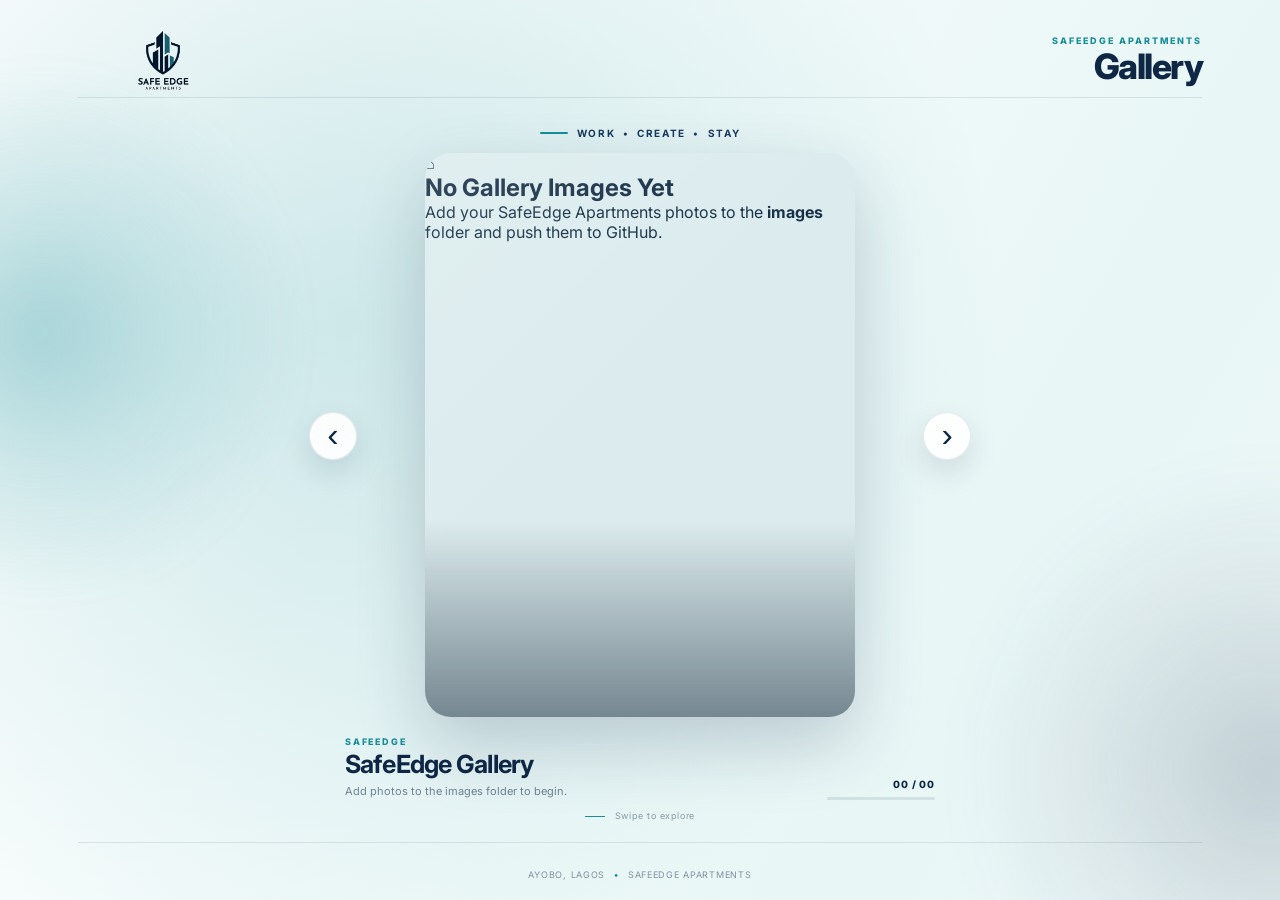
<file: index.html>
<!DOCTYPE html>
<html lang="en">
<head>
  <meta charset="UTF-8">
  <meta name="viewport" content="width=device-width, initial-scale=1.0">
  <meta name="theme-color" content="#0d2744">
  <meta name="description" content="SafeEdge Apartments Gallery — Work, Create, Stay in Ayobo, Lagos.">

  <title>SafeEdge Apartments | Gallery</title>
    <link rel="icon" type="image/png" href="Background.png">


  <!-- Browser tab icon / GitHub Pages favicon -->
  <link rel="icon" type="image/png" href="assets/safeedge-favicon.png">
  <link rel="apple-touch-icon" href="assets/safeedge-favicon.png">

  <link rel="preconnect" href="https://fonts.googleapis.com">
  <link rel="preconnect" href="https://fonts.gstatic.com" crossorigin>
  <link href="https://fonts.googleapis.com/css2?family=Inter:wght@400;500;600;700;800&display=swap" rel="stylesheet">

  <link rel="stylesheet" href="style.css">
</head>

<body>
  <div class="ambient-background" aria-hidden="true">
    <span class="light light-1"></span>
    <span class="light light-2"></span>
    <span class="light light-3"></span>
    <span class="light light-4"></span>
    <span class="light light-5"></span>
    <span class="light light-6"></span>
  </div>

  <div class="page-shell">

    <!-- HEADER -->
    <header class="topbar">
      <a class="brand" href="./" aria-label="SafeEdge Apartments">
        <img src="Background.png" alt="SafeEdge Apartments logo">
      </a>

      <div class="header-title">
        <span>SAFEEDGE APARTMENTS</span>
        <h1>Gallery</h1>
      </div>
    </header>

    <!-- GALLERY -->
    <main class="gallery-stage">

      <div class="intro">
        <span></span>
        <p>WORK &nbsp;•&nbsp; CREATE &nbsp;•&nbsp; STAY</p>
      </div>

      <section class="carousel-wrap" aria-label="SafeEdge photo gallery">
        <button class="nav-btn prev" id="prevBtn" type="button" aria-label="Previous image">
          <span>‹</span>
        </button>

        <div class="carousel" id="carousel">
          <div class="slides" id="slides"></div>
        </div>

        <button class="nav-btn next" id="nextBtn" type="button" aria-label="Next image">
          <span>›</span>
        </button>
      </section>

      <section class="caption-area">
        <div class="caption" id="caption">
          <span class="caption-kicker">SAFEEDGE</span>
          <h2 id="captionTitle">Welcome to SafeEdge</h2>
          <p id="captionText">Comfortable spaces designed for living, working and creating.</p>
        </div>

        <div class="controls-meta">
          <span id="counter">00 / 00</span>
          <div class="progress" aria-hidden="true">
            <span id="progressBar"></span>
          </div>
        </div>
      </section>

      <div class="swipe-hint">
        <span></span>
        Swipe to explore
      </div>

    </main>

    <!-- FOOTER -->
    <footer class="footer">
      <span>Ayobo, Lagos</span>
      <b>•</b>
      <span>SafeEdge Apartments</span>
    </footer>

  </div>

  <script src="script.js"></script>
</body>
</html>
</file>
<file: style.css>
* {
    box-sizing: border-box;
    margin: 0;
    padding: 0;
}

:root {
    --navy: #0d2744;
    --navy-soft: #173a5d;
    --teal: #178e99;
    --teal-dark: #0f6f79;
    --mist: #f4f9f9;
    --white: #ffffff;
    --text: #173047;
    --muted: #708293;
}

html,
body {
    width: 100%;
    min-height: 100%;
}

body {
    min-height: 100vh;
    font-family: "Inter", sans-serif;
    color: var(--text);
    overflow-x: hidden;
    position: relative;

    /* Visible animated base */
    background:
        radial-gradient(circle at 15% 20%, rgba(23, 142, 153, 0.18), transparent 28%),
        radial-gradient(circle at 85% 75%, rgba(13, 39, 68, 0.12), transparent 30%),
        linear-gradient(
            120deg,
            #ffffff 0%,
            #e8f6f6 25%,
            #ffffff 50%,
            #edf5f8 75%,
            #ffffff 100%
        );
    background-size: 180% 180%, 180% 180%, 300% 300%;
    animation: baseBackgroundMove 14s ease-in-out infinite;
}

@keyframes baseBackgroundMove {
    0% {
        background-position: 0% 20%, 100% 80%, 0% 50%;
    }

    25% {
        background-position: 30% 0%, 70% 100%, 50% 0%;
    }

    50% {
        background-position: 100% 30%, 0% 70%, 100% 50%;
    }

    75% {
        background-position: 70% 100%, 30% 0%, 50% 100%;
    }

    100% {
        background-position: 0% 20%, 100% 80%, 0% 50%;
    }
}

/* ---------------------------------------------------------
   ANIMATED BACKGROUND
   The HTML already contains .ambient-background and .light
   elements, so no extra HTML is required.
--------------------------------------------------------- */

.ambient-background {
    position: fixed;
    inset: 0;
    overflow: hidden;
    pointer-events: none;

    /* IMPORTANT: visible behind the content */
    z-index: 0;
}

.ambient-background::before,
.ambient-background::after {
    content: "";
    position: absolute;
    border-radius: 50%;
    pointer-events: none;
}

.ambient-background::before {
    width: 520px;
    height: 520px;
    left: -220px;
    top: 8%;

    background:
        radial-gradient(
            circle,
            rgba(23, 142, 153, 0.30) 0%,
            rgba(23, 142, 153, 0.13) 35%,
            rgba(23, 142, 153, 0) 72%
        );

    filter: blur(18px);

    animation: bigTealOrb 9s ease-in-out infinite alternate;
}

.ambient-background::after {
    width: 620px;
    height: 620px;
    right: -300px;
    bottom: -180px;

    background:
        radial-gradient(
            circle,
            rgba(13, 39, 68, 0.20) 0%,
            rgba(13, 39, 68, 0.08) 38%,
            rgba(13, 39, 68, 0) 72%
        );

    filter: blur(22px);

    animation: bigNavyOrb 11s ease-in-out infinite alternate;
}

@keyframes bigTealOrb {
    0% {
        transform: translate3d(0, 0, 0) scale(0.85);
    }

    35% {
        transform: translate3d(180px, 100px, 0) scale(1.2);
    }

    70% {
        transform: translate3d(360px, -30px, 0) scale(1);
    }

    100% {
        transform: translate3d(180px, 210px, 0) scale(1.25);
    }
}

@keyframes bigNavyOrb {
    0% {
        transform: translate3d(0, 0, 0) scale(0.9);
    }

    40% {
        transform: translate3d(-180px, -140px, 0) scale(1.25);
    }

    75% {
        transform: translate3d(-40px, -300px, 0) scale(0.95);
    }

    100% {
        transform: translate3d(-280px, -180px, 0) scale(1.2);
    }
}

/* Moving luminous rings */

.ambient-background::marker {
    display: none;
}

/* Use the six existing .light elements as glowing particles. */

.light {
    position: absolute;
    width: 7px;
    height: 7px;
    border-radius: 50%;
    background: #178e99;
    box-shadow:
        0 0 10px rgba(23, 142, 153, 0.75),
        0 0 28px rgba(23, 142, 153, 0.40);
    opacity: 0;
    animation: floatingLight 8s linear infinite;
}

.light-1 {
    left: 8%;
    bottom: -30px;
    animation-duration: 9s;
    animation-delay: 0s;
}

.light-2 {
    left: 24%;
    bottom: -30px;
    animation-duration: 12s;
    animation-delay: -4s;
}

.light-3 {
    left: 43%;
    bottom: -30px;
    animation-duration: 10s;
    animation-delay: -7s;
}

.light-4 {
    left: 63%;
    bottom: -30px;
    animation-duration: 13s;
    animation-delay: -2s;
}

.light-5 {
    left: 80%;
    bottom: -30px;
    animation-duration: 11s;
    animation-delay: -6s;
}

.light-6 {
    left: 93%;
    bottom: -30px;
    animation-duration: 14s;
    animation-delay: -9s;
}

@keyframes floatingLight {
    0% {
        transform: translate3d(0, 0, 0) scale(0.4);
        opacity: 0;
    }

    12% {
        opacity: 0.75;
    }

    35% {
        transform: translate3d(45px, -30vh, 0) scale(1.35);
        opacity: 0.45;
    }

    60% {
        transform: translate3d(-35px, -60vh, 0) scale(0.85);
        opacity: 0.65;
    }

    82% {
        transform: translate3d(55px, -85vh, 0) scale(1.1);
        opacity: 0.25;
    }

    100% {
        transform: translate3d(-20px, -115vh, 0) scale(0.2);
        opacity: 0;
    }
}

/* Give each particle a slightly different feel */

.light-1,
.light-4 {
    width: 10px;
    height: 10px;
}

.light-2,
.light-5 {
    width: 5px;
    height: 5px;
}

.light-3,
.light-6 {
    width: 8px;
    height: 8px;
}

/* ---------------------------------------------------------
   PAGE CONTENT
--------------------------------------------------------- */

.page-shell {
    width: min(1180px, 100%);
    min-height: 100vh;
    margin: auto;
    padding: 22px 28px 20px;
    display: flex;
    flex-direction: column;

    /* Put all actual content above the animation */
    position: relative;
    z-index: 2;
}

/* HEADER */

.topbar {
    height: 76px;
    display: flex;
    align-items: center;
    justify-content: space-between;
    border-bottom: 1px solid rgba(13, 39, 68, 0.10);
}

.brand {
    width: 210px;
    height: 75px;
    display: flex;
    align-items: center;
    overflow: visible;
}

.brand img {
    width: 170px;
    height: auto;
    max-height: 70px;
    object-fit: contain;
    display: block;
}

.header-title {
    text-align: right;
}

.header-title span {
    display: block;
    color: var(--teal);
    font-size: 9px;
    font-weight: 800;
    letter-spacing: 0.22em;
    margin-bottom: 3px;
}

.header-title h1 {
    color: var(--navy);
    font-size: clamp(25px, 3vw, 35px);
    line-height: 1;
    font-weight: 800;
    letter-spacing: -0.045em;
}

/* MAIN */

.gallery-stage {
    flex: 1;
    display: flex;
    flex-direction: column;
    align-items: center;
    justify-content: center;
    padding: 20px 0 12px;
}

.intro {
    display: flex;
    align-items: center;
    gap: 9px;
    margin-bottom: 14px;
    opacity: 0;
    transform: translateY(8px);
    animation: reveal 700ms 120ms ease forwards;
}

.intro span {
    width: 28px;
    height: 2px;
    background: var(--teal);
    border-radius: 50px;
}

.intro p {
    color: var(--navy-soft);
    font-size: 10px;
    font-weight: 700;
    letter-spacing: 0.17em;
}

/* CAROUSEL */

.carousel-wrap {
    width: min(720px, 100%);
    position: relative;
    display: flex;
    justify-content: center;
    align-items: center;
}

.carousel {
    width: min(430px, 67vw);
    aspect-ratio: 4 / 5.25;
    position: relative;
    perspective: 1200px;
    touch-action: pan-y;
}

.slides {
    position: absolute;
    inset: 0;
}

.slide {
    position: absolute;
    inset: 0;
    border-radius: 26px;
    overflow: hidden;
    background: #dcecee;
    box-shadow: 0 28px 70px rgba(13, 39, 68, 0.20);
    opacity: 0;
    transform: translate3d(0, 20px, -80px) scale(0.88);
    transition:
        transform 850ms cubic-bezier(0.22, 1, 0.36, 1),
        opacity 650ms ease,
        filter 850ms ease;
    pointer-events: none;
    will-change: transform, opacity;
}

.slide::after {
    content: "";
    position: absolute;
    inset: 0;
    pointer-events: none;
    background:
        linear-gradient(to top, rgba(5, 24, 43, 0.48), transparent 35%),
        linear-gradient(135deg, rgba(255,255,255,0.12), transparent 45%);
}

.slide.active {
    opacity: 1;
    transform: translate3d(0, 0, 0) scale(1);
    z-index: 5;
    pointer-events: auto;
}

.slide.prev {
    opacity: 0.42;
    transform: translate3d(-54%, 4px, -170px) rotateY(13deg) scale(0.78);
    z-index: 3;
    filter: saturate(0.7);
}

.slide.next {
    opacity: 0.42;
    transform: translate3d(54%, 4px, -170px) rotateY(-13deg) scale(0.78);
    z-index: 3;
    filter: saturate(0.7);
}

.slide.far-prev {
    opacity: 0;
    transform: translate3d(-80%, 0, -260px) scale(0.65);
}

.slide.far-next {
    opacity: 0;
    transform: translate3d(80%, 0, -260px) scale(0.65);
}

.slide img {
    width: 100%;
    height: 100%;
    object-fit: cover;
    display: block;
    user-select: none;
    -webkit-user-drag: none;
}

.slide.active img {
    animation: imageBreath 5s ease-in-out infinite;
}

/* NAVIGATION */

.nav-btn {
    position: absolute;
    top: 50%;
    z-index: 20;
    width: 48px;
    height: 48px;
    transform: translateY(-50%);
    border: 1px solid rgba(13, 39, 68, 0.10);
    border-radius: 50%;
    background: rgba(255, 255, 255, 0.90);
    color: var(--navy);
    box-shadow: 0 12px 30px rgba(13, 39, 68, 0.13);
    cursor: pointer;
    display: grid;
    place-items: center;
    transition:
        transform 220ms ease,
        background 220ms ease,
        color 220ms ease;
    backdrop-filter: blur(10px);
}

.nav-btn span {
    font-family: Arial, sans-serif;
    font-size: 34px;
    line-height: 1;
    margin-top: -3px;
}

.nav-btn:hover {
    background: var(--teal);
    color: white;
    transform: translateY(-50%) scale(1.08);
}

.nav-btn:active {
    transform: translateY(-50%) scale(0.94);
}

.nav-btn.prev {
    left: 4%;
}

.nav-btn.next {
    right: 4%;
}

/* CAPTION */

.caption-area {
    width: min(590px, 92%);
    margin-top: 18px;
    display: flex;
    align-items: flex-end;
    justify-content: space-between;
    gap: 20px;
}

.caption {
    min-width: 0;
    transition:
        opacity 250ms ease,
        transform 250ms ease;
}

.caption.changing {
    opacity: 0;
    transform: translateY(7px);
}

.caption-kicker {
    display: block;
    color: var(--teal);
    font-size: 9px;
    font-weight: 800;
    letter-spacing: 0.2em;
    margin-bottom: 4px;
}

.caption h2 {
    color: var(--navy);
    font-size: clamp(18px, 3vw, 25px);
    line-height: 1.1;
    letter-spacing: -0.035em;
}

.caption p {
    color: var(--muted);
    font-size: 11px;
    line-height: 1.5;
    margin-top: 5px;
    max-width: 420px;
}

.controls-meta {
    width: 108px;
    flex: 0 0 108px;
}

#counter {
    display: block;
    text-align: right;
    color: var(--navy);
    font-size: 10px;
    font-weight: 800;
    letter-spacing: 0.08em;
    margin-bottom: 7px;
}

.progress {
    height: 3px;
    width: 100%;
    overflow: hidden;
    border-radius: 99px;
    background: rgba(13, 39, 68, 0.10);
}

#progressBar {
    display: block;
    height: 100%;
    width: 0%;
    border-radius: inherit;
    background: linear-gradient(90deg, var(--navy), var(--teal));
    transform-origin: left center;
}

/* FOOTER */

.swipe-hint {
    margin-top: 10px;
    color: #8a9aa7;
    font-size: 9px;
    letter-spacing: 0.06em;
    opacity: 0;
    animation: hint 900ms 1.4s ease forwards;
}

.swipe-hint span {
    display: inline-block;
    width: 20px;
    height: 1px;
    vertical-align: middle;
    margin-right: 6px;
    background: var(--teal);
}

.footer {
    height: 38px;
    border-top: 1px solid rgba(13, 39, 68, 0.10);
    display: flex;
    align-items: flex-end;
    justify-content: center;
    gap: 9px;
    color: #80909d;
    font-size: 9px;
    letter-spacing: 0.08em;
    text-transform: uppercase;
}

.footer b {
    color: var(--teal);
}

/* ANIMATIONS */

@keyframes imageBreath {
    0%, 100% {
        transform: scale(1);
    }

    50% {
        transform: scale(1.045);
    }
}

@keyframes reveal {
    to {
        opacity: 1;
        transform: translateY(0);
    }
}

@keyframes hint {
    to {
        opacity: 1;
    }
}

/* This now gives a clearly visible pulse whenever the slide changes. */

.background-shift .ambient-background::before {
    animation:
        bigTealOrb 9s ease-in-out infinite alternate,
        backgroundPulse 900ms ease;
}

.background-shift .ambient-background::after {
    animation:
        bigNavyOrb 11s ease-in-out infinite alternate,
        backgroundPulseNavy 900ms ease;
}

@keyframes backgroundPulse {
    0% {
        filter: blur(18px);
        opacity: 1;
    }

    45% {
        filter: blur(7px);
        opacity: 1.35;
        transform: scale(1.14);
    }

    100% {
        filter: blur(18px);
        opacity: 1;
    }
}

@keyframes backgroundPulseNavy {
    0% {
        filter: blur(22px);
        opacity: 1;
    }

    45% {
        filter: blur(9px);
        opacity: 1.3;
        transform: scale(1.10);
    }

    100% {
        filter: blur(22px);
        opacity: 1;
    }
}

/* RESPONSIVE */

@media (max-width: 700px) {
    .page-shell {
        padding: 16px 18px 14px;
    }

    .topbar {
        height: 66px;
    }

    .brand {
        width: 150px;
        height: 60px;
    }

    .brand img {
        width: 125px;
        max-height: 58px;
    }

    .header-title h1 {
        font-size: 26px;
    }

    .header-title span {
        font-size: 8px;
    }

    .carousel {
        width: min(77vw, 380px);
    }

    .nav-btn {
        width: 42px;
        height: 42px;
    }

    .nav-btn span {
        font-size: 29px;
    }

    .nav-btn.prev {
        left: 0;
    }

    .nav-btn.next {
        right: 0;
    }

    .caption-area {
        width: 94%;
        gap: 12px;
    }

    .controls-meta {
        width: 82px;
        flex-basis: 82px;
    }
}

@media (max-width: 430px) {
    .brand {
        width: 130px;
    }

    .brand img {
        width: 110px;
    }

    .header-title h1 {
        font-size: 23px;
    }

    .carousel {
        width: min(80vw, 335px);
    }

    .slide {
        border-radius: 21px;
    }

    .slide.prev,
    .slide.next {
        opacity: 0.22;
    }

    .caption h2 {
        font-size: 17px;
    }

    .caption p {
        max-width: 230px;
    }

    .footer {
        font-size: 8px;
    }
}

@media (prefers-reduced-motion: reduce) {
    *,
    *::before,
    *::after {
        animation-duration: 0.01ms !important;
        animation-iteration-count: 1 !important;
        transition-duration: 0.01ms !important;
    }
}
</file>
